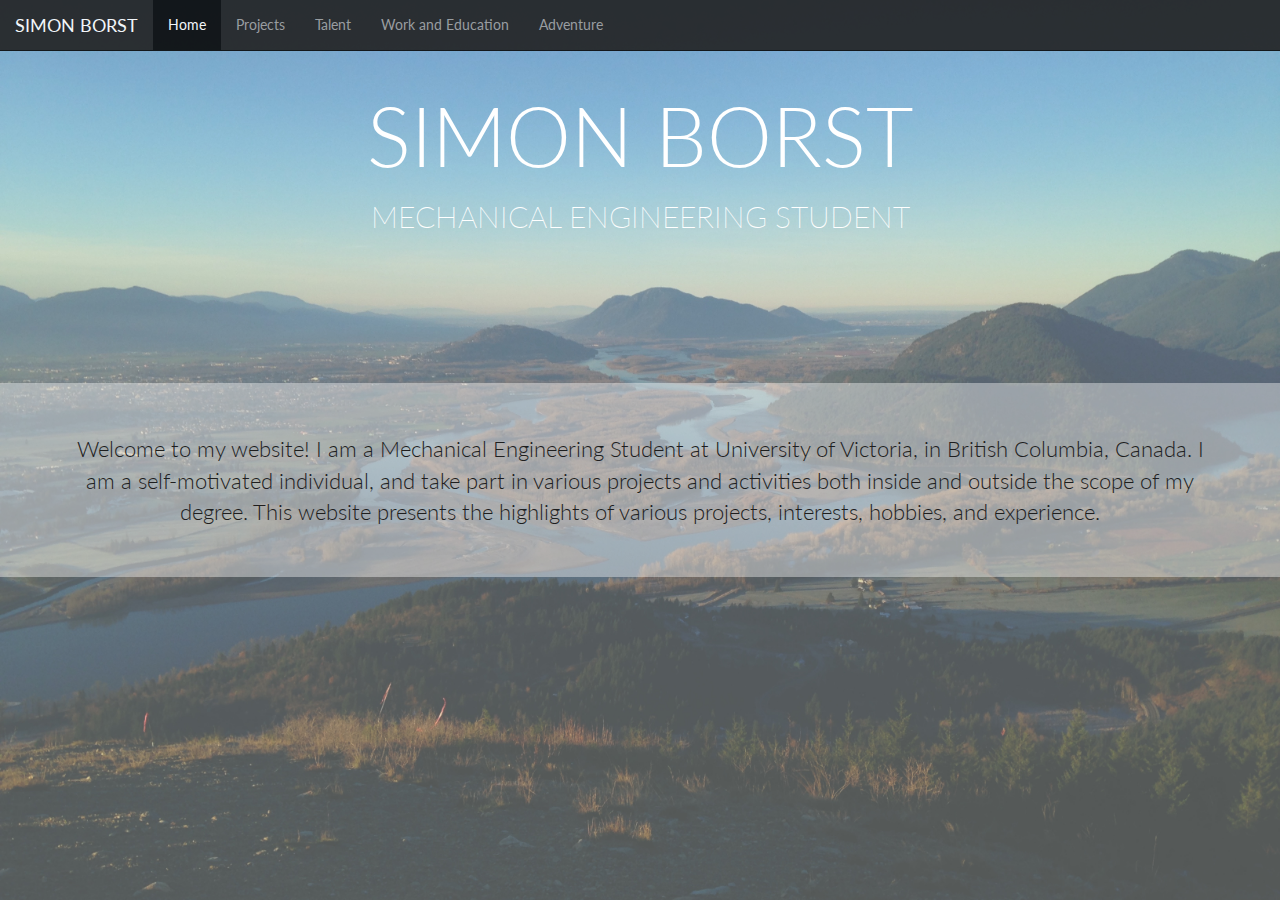
<file: index.html>
<!DOCTYPE html>
<html>
<head>
  <link rel="stylesheet" href="https://maxcdn.bootstrapcdn.com/bootstrap/3.3.6/css/bootstrap.min.css"/>
  <title>SIMON BORST</title>
  <meta charset="utf-8" />
  <link rel="stylesheet" type="text/css" href="main.css">
  <link href='https://fonts.googleapis.com/css?family=Lato:400,300,100,700,900' rel='stylesheet' type='text/css'>
</head>

<body>

<nav class="navbar navbar-inverse navbar-fixed-top">
  <div class="container-fluid">
    <div class="navbar-header">
    <button type="button" class="navbar-toggle" data-toggle="collapse" data-target="#myNavbar">
        <span class="icon-bar"></span>
        <span class="icon-bar"></span>
        <span class="icon-bar"></span> 
      </button>
      <a class="navbar-brand" href="#">SIMON BORST</a>
    </div>
    <div class="collapse navbar-collapse" id="myNavbar">
    <ul class="nav navbar-nav">
      <li class="active"><a href="index.html">Home</a></li>
      <li><a href="projects/projects.html">Projects</a></li>
      <li><a href="talent/talent.html#">Talent</a></li>
      <li><a href="workandeducation/workandeducation.html">Work and Education</a></li>
      <li><a href="adventure/adventure.html">Adventure</a></li>
    </ul>
    </div>
  </div>
</nav>

<header>
	<h1 class="page-title"> SIMON BORST </h1>
	<h2 class="page-title"> MECHANICAL ENGINEERING STUDENT </h2>
	<p class="page-description">Welcome to my website! I am a Mechanical Engineering Student at University of Victoria, in British Columbia, Canada. I am a self-motivated individual, and take part in various projects and activities both inside and outside the scope of my degree. This website presents the highlights of various projects, interests, hobbies, and experience. 
	</p>
</header>









</body>

</html>
</file>
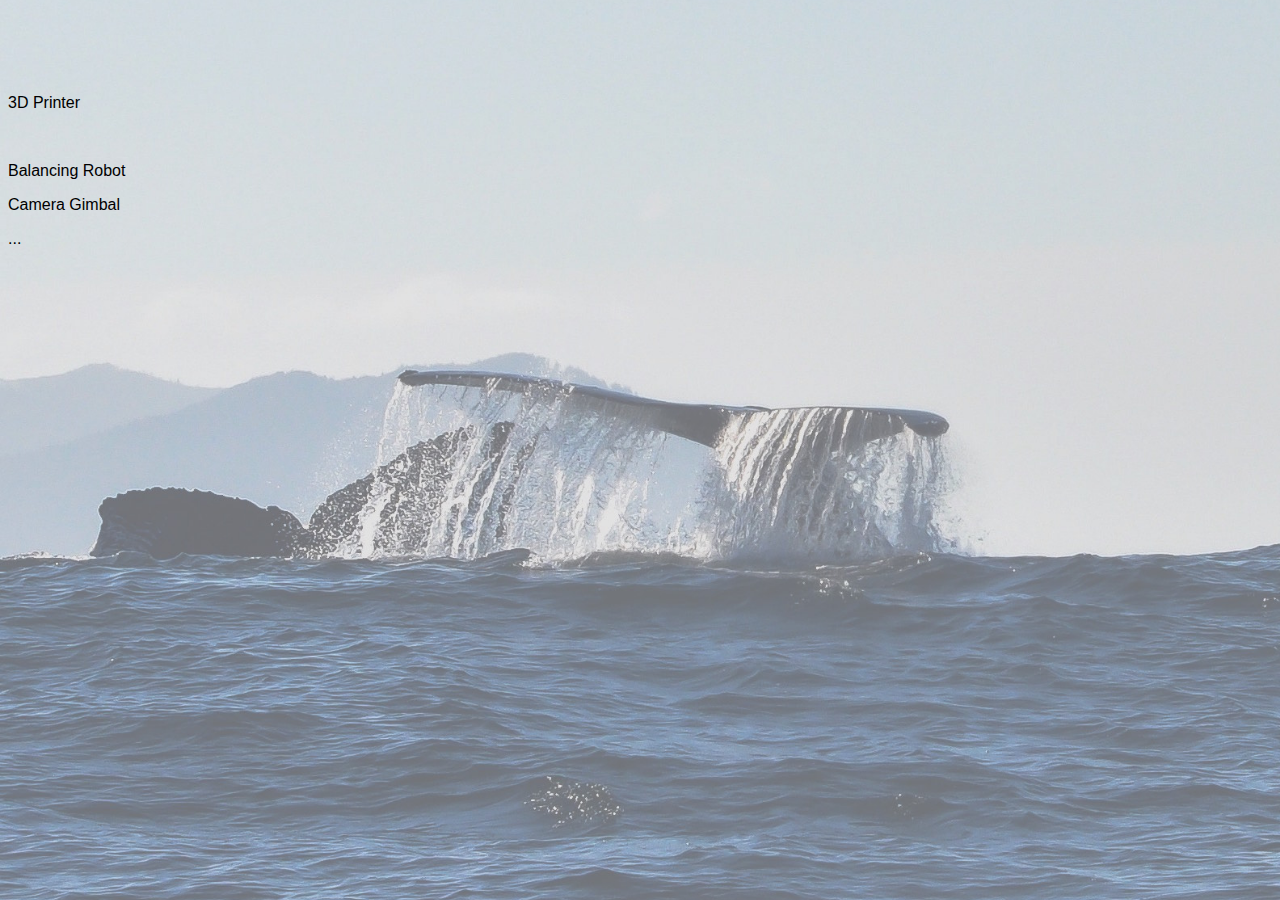
<file: projects/projects.html>
<!DOCTYPE html>
<html>
<head>
	<link rel="stylesheet" type="text/css" href="projectsstyle.css">
  	<title>Projects</title>
  	<meta charset="utf-8" />
</head>

<body>

<section class="container">
	  <div class="row">
		    <div class="col-sm-6">
		     <p>3D Printer</p>
		     <a href="../../images/icons/balancingroboticon.jpg">
					<img >
					</a>
		    </div>
		    <div class="col-sm-6">
		     <p>Balancing Robot</p>
		    </div>
	  </div>
	  <div class="row">
		    <div class="col-sm-6">
		    <p>Camera Gimbal</p>
		    </div>
		    <div class="col-sm-6">
		     ...
		    </div>
	  </div>
</section>

</body>

</html>
</file>
<file: main.css>
body{

	background-image: 
		url('images/background/fraservalley.jpg');
		background-size: cover;
	background-position: center center;
	background-repeat: no-repeat;
	background-attachment: fixed;
	#color: white;
	#height: 100%;
	padding-top: 70px;
	font-family: 'Lato', sans-serif;

}
h1{
	font-size: 82px;
	font-weight: 300;
}
h2{
	font-size: 30px;
	font-weight: 200;
}
.page-title {
  text-align: center;
  color: white;
  
}

.page-description {
  color: #1e1e1e;
  border: 1px solid color: white;
  background-color: rgba(255, 255, 255, .4);
  margin-top: 150px;
  text-align: center;
  padding:50px;
  padding-left: 70px;
  padding-right: 70px;
  font-weight: 300;
  font-size: 22px;
}

nav {
	opacity: 0.9;
}

section .row img {
	padding: 0px;
	color: #fff;
	opacity: 0.5;
	width: 100%;
}
</file>
<file: projects/projectsstyle.css>
body{

	background-image: 
		url('../images/background/whale-tail-backdrop.jpg');
	background-size: cover;
	background-position: center center;
	background-repeat: no-repeat;
	background-attachment: fixed;
	#color: white;
	#height: 100%;
	padding-top: 70px;
	font-family: 'Lato', sans-serif;

}
</file>
